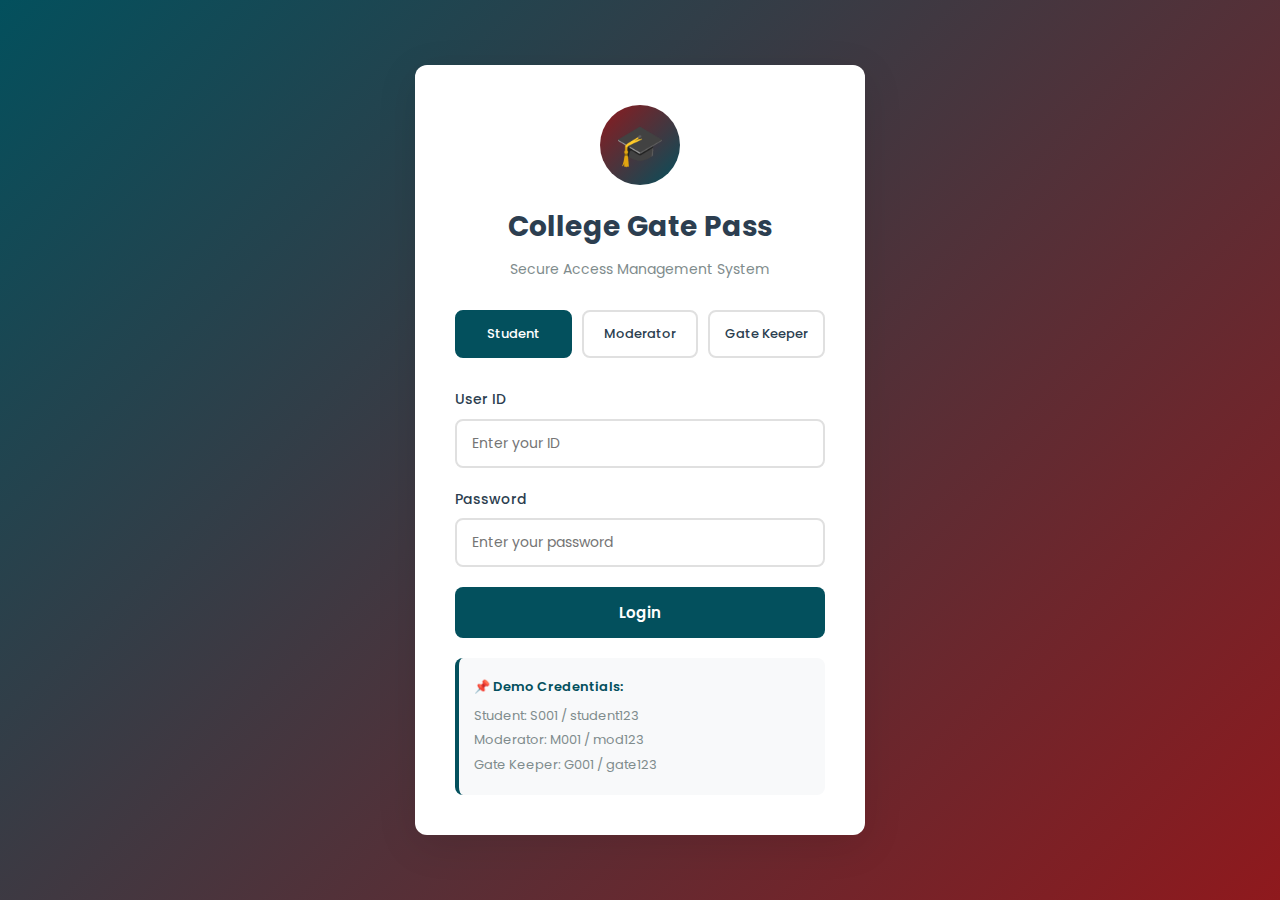
<file: college-gatepass/frontend/index.html>
<!DOCTYPE html>
<html lang="en">
<head>
    <meta charset="UTF-8">
    <meta name="viewport" content="width=device-width, initial-scale=1.0">
    <title>College Gate Pass System - Login</title>
    <link rel="stylesheet" href="styles.css">
</head>
<body>
    <div class="container">
        <div class="login-box">
            <div class="logo-section">
                <div class="logo-circle">🎓</div>
                <h1>College Gate Pass</h1>
                <p class="subtitle">Secure Access Management System</p>
            </div>

            <div class="role-selector">
                <button class="role-btn active" data-role="student">Student</button>
                <button class="role-btn" data-role="moderator">Moderator</button>
                <button class="role-btn" data-role="gatekeeper">Gate Keeper</button>
            </div>

            <form id="loginForm" class="login-form">
                <div class="form-group">
                    <label for="userId">User ID</label>
                    <input type="text" id="userId" placeholder="Enter your ID" required>
                </div>

                <div class="form-group" id="passwordGroup">
                    <label for="password">Password</label>
                    <input type="password" id="password" placeholder="Enter your password" required>
                </div>

                <button type="submit" class="btn-primary">Login</button>
            </form>

            <div class="demo-credentials">
                <p class="info-text">📌 Demo Credentials:</p>
                <p>Student: S001 / student123</p>
                <p>Moderator: M001 / mod123</p>
                <p>Gate Keeper: G001 / gate123</p>
            </div>
        </div>
    </div>

    <script>
        const roleBtns = document.querySelectorAll('.role-btn');
        const loginForm = document.getElementById('loginForm');
        let selectedRole = 'student';

        // Role selection
        roleBtns.forEach(btn => {
            btn.addEventListener('click', () => {
                roleBtns.forEach(b => b.classList.remove('active'));
                btn.classList.add('active');
                selectedRole = btn.dataset.role;
            });
        });

        // Login form submission
        loginForm.addEventListener('submit', async (e) => {
            e.preventDefault();
            
            const userId = document.getElementById('userId').value.trim();
            const password = document.getElementById('password').value;

            try {
                const response = await fetch('http://localhost:3000/api/login', {
                    method: 'POST',
                    headers: {
                        'Content-Type': 'application/json'
                    },
                    body: JSON.stringify({ userId, password, role: selectedRole })
                });

                const data = await response.json();

                if (data.success) {
                    // Store user info in localStorage
                    localStorage.setItem('userId', userId);
                    localStorage.setItem('role', selectedRole);
                    localStorage.setItem('userName', data.user.name);
                    
                    // Redirect based on role
                    window.location.href = `${selectedRole}.html`;
                } else {
                    alert('Login failed: ' + data.message);
                }
            } catch (error) {
                alert('Error: Server is not running! Please start the backend server first.\n\nRun: node server.js in the backend folder');
                console.error(error);
            }
        });
    </script>
</body>
</html>
</file>
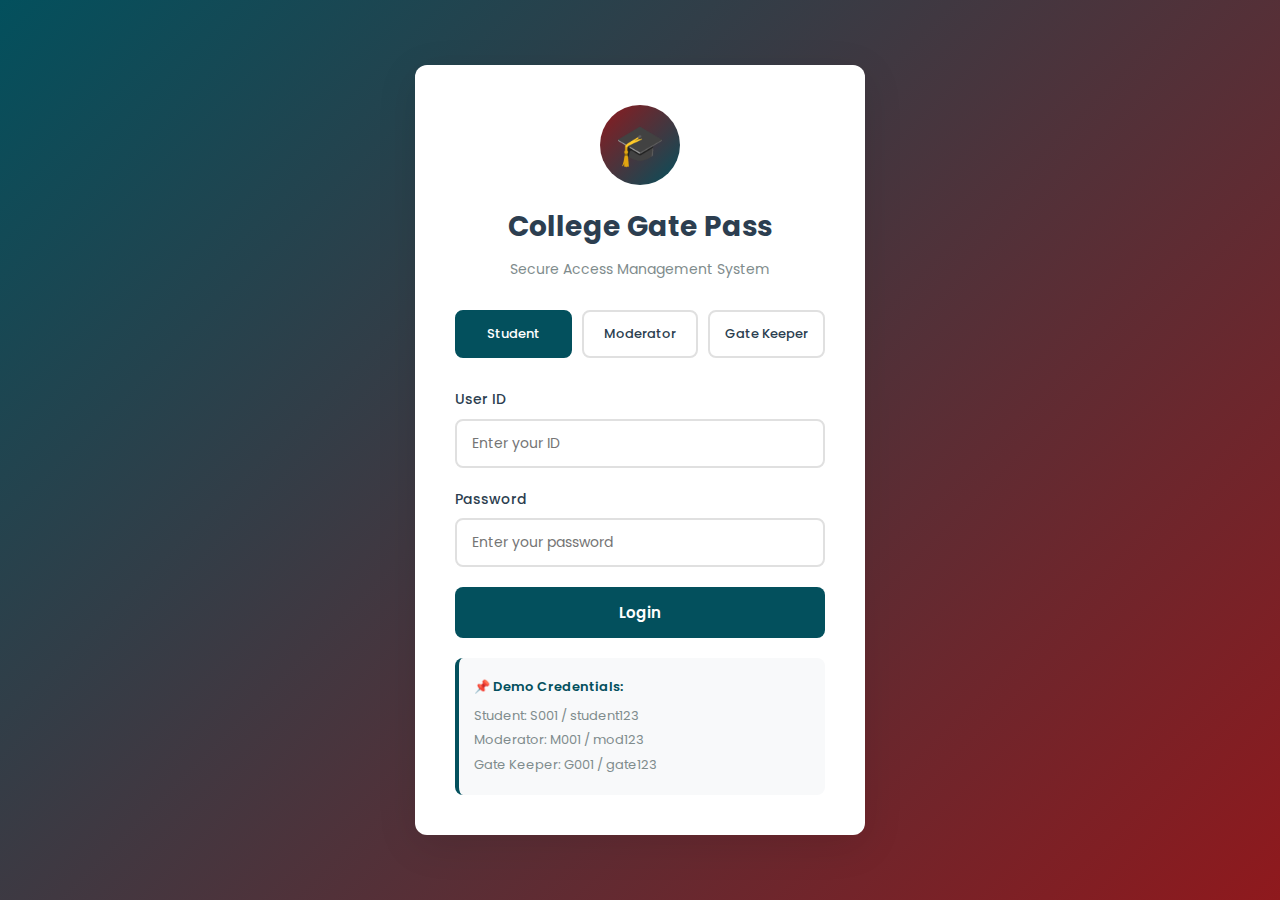
<file: college-gatepass/frontend/gatekeeper.html>
<!DOCTYPE html>
<html lang="en">
<head>
    <meta charset="UTF-8">
    <meta name="viewport" content="width=device-width, initial-scale=1.0">
    <title>Gate Keeper Dashboard</title>
    <link rel="stylesheet" href="styles.css">
</head>
<body>
    <nav class="navbar">
        <div class="nav-content">
            <div class="nav-left">
                <span class="logo">🎓 Gate Pass</span>
            </div>
            <div class="nav-right">
                <span id="userName" class="user-name"></span>
                <button onclick="logout()" class="btn-logout">Logout</button>
            </div>
        </div>
    </nav>

    <div class="dashboard-container">
        <div class="gatekeeper-section">
            <h1>Gate Keeper Verification</h1>
            <p class="subtitle">Scan or enter student ID to verify gate pass</p>

            <div class="scan-box">
                <div class="scan-icon">📱</div>
                <form id="scanForm" class="scan-form">
                    <div class="form-group">
                        <input 
                            type="text" 
                            id="studentId" 
                            placeholder="Enter Student ID (e.g., S001)" 
                            autofocus
                            required
                        >
                    </div>
                    <button type="submit" class="btn-primary btn-large">Verify Pass</button>
                </form>
            </div>

            <div id="verificationResult" class="verification-result"></div>

            <div class="recent-scans">
                <h2>Recent Verifications</h2>
                <div id="recentScans" class="scans-list">
                    <p class="no-data">No recent verifications</p>
                </div>
            </div>
        </div>
    </div>

    <script>
        const userId = localStorage.getItem('userId');
        const userName = localStorage.getItem('userName');

        // Check if user is logged in
        if (!userId || localStorage.getItem('role') !== 'gatekeeper') {
            window.location.href = 'index.html';
        }

        document.getElementById('userName').textContent = userName || userId;

        function logout() {
            localStorage.clear();
            window.location.href = 'index.html';
        }

        let recentScans = [];

        document.getElementById('scanForm').addEventListener('submit', async (e) => {
            e.preventDefault();
            
            const studentId = document.getElementById('studentId').value.trim().toUpperCase();
            await verifyStudent(studentId);
        });

        async function verifyStudent(studentId) {
            const resultDiv = document.getElementById('verificationResult');
            resultDiv.innerHTML = '<div class="loading">🔍 Verifying...</div>';

            try {
                const response = await fetch(`http://localhost:3000/api/verify/${studentId}`);
                const data = await response.json();

                if (data.success && data.hasPass && data.pass) {
                    const pass = data.pass;
                    
                    // Add to recent scans
                    addToRecentScans({
                        studentId: pass.studentId,
                        studentName: pass.studentName,
                        time: new Date().toLocaleString('en-IN'),
                        status: 'Valid Pass',
                        isValid: true
                    });
                    
                    resultDiv.innerHTML = `
                        <div class="verification-success fade-in">
                            <div class="success-icon">✓</div>
                            <h2>Valid Pass Found</h2>
                            <div class="pass-details">
                                <p><strong>Student:</strong> ${pass.studentName}</p>
                                <p><strong>Student ID:</strong> ${pass.studentId}</p>
                                <p><strong>Reason:</strong> ${pass.reason}</p>
                                <p><strong>Return Time:</strong> ${pass.returnTime}</p>
                                <p><strong>Approved by:</strong> ${pass.moderatorName}</p>
                                <p><strong>Approved on:</strong> ${new Date(pass.reviewedAt).toLocaleString('en-IN')}</p>
                            </div>
                            <button onclick="markAsUsed('${pass.id}')" class="btn-success btn-large">Mark as Used & Allow Exit</button>
                        </div>
                    `;
                } else {
                    addToRecentScans({
                        studentId: studentId,
                        studentName: 'Unknown',
                        time: new Date().toLocaleString('en-IN'),
                        status: 'No Valid Pass',
                        isValid: false
                    });

                    resultDiv.innerHTML = `
                        <div class="verification-error fade-in">
                            <div class="error-icon">✗</div>
                            <h2>No Valid Pass</h2>
                            <p>Student ID <strong>${studentId}</strong> does not have an approved gate pass.</p>
                            <p>Please ask the student to request a pass or contact the moderator.</p>
                        </div>
                    `;
                }

                // Clear input
                document.getElementById('studentId').value = '';
                document.getElementById('studentId').focus();

            } catch (error) {
                resultDiv.innerHTML = `
                    <div class="verification-error fade-in">
                        <div class="error-icon">⚠️</div>
                        <h2>Error</h2>
                        <p>Unable to verify pass. Please check if server is running.</p>
                    </div>
                `;
                console.error('Error verifying student:', error);
            }
        }

        async function markAsUsed(requestId) {
            if (!confirm('Mark this pass as used? Student will be allowed to exit.')) {
                return;
            }

            try {
                const response = await fetch(`http://localhost:3000/api/requests/${requestId}/use`, {
                    method: 'PUT',
                    headers: {
                        'Content-Type': 'application/json'
                    }
                });

                const data = await response.json();

                if (data.success) {
                    alert('✅ Pass marked as used! Student can exit.');
                    document.getElementById('verificationResult').innerHTML = '';
                    document.getElementById('studentId').focus();
                } else {
                    alert('❌ Failed to mark pass as used: ' + data.message);
                }
            } catch (error) {
                alert('❌ Error marking pass as used.');
                console.error(error);
            }
        }

        function addToRecentScans(scan) {
            recentScans.unshift(scan);
            if (recentScans.length > 10) {
                recentScans.pop();
            }
            displayRecentScans();
        }

        function displayRecentScans() {
            const scansDiv = document.getElementById('recentScans');
            
            if (recentScans.length === 0) {
                scansDiv.innerHTML = '<p class="no-data">No recent verifications</p>';
                return;
            }

            scansDiv.innerHTML = recentScans.map(scan => `
                <div class="scan-item fade-in">
                    <div class="scan-item-info">
                        <h4>${scan.studentName} (${scan.studentId})</h4>
                        <p>${scan.time}</p>
                    </div>
                    <span class="scan-status ${scan.isValid ? 'valid' : 'invalid'}">${scan.status}</span>
                </div>
            `).join('');
        }

        // Auto-focus on input field
        document.getElementById('studentId').focus();
    </script>
</body>
</html>
</file>
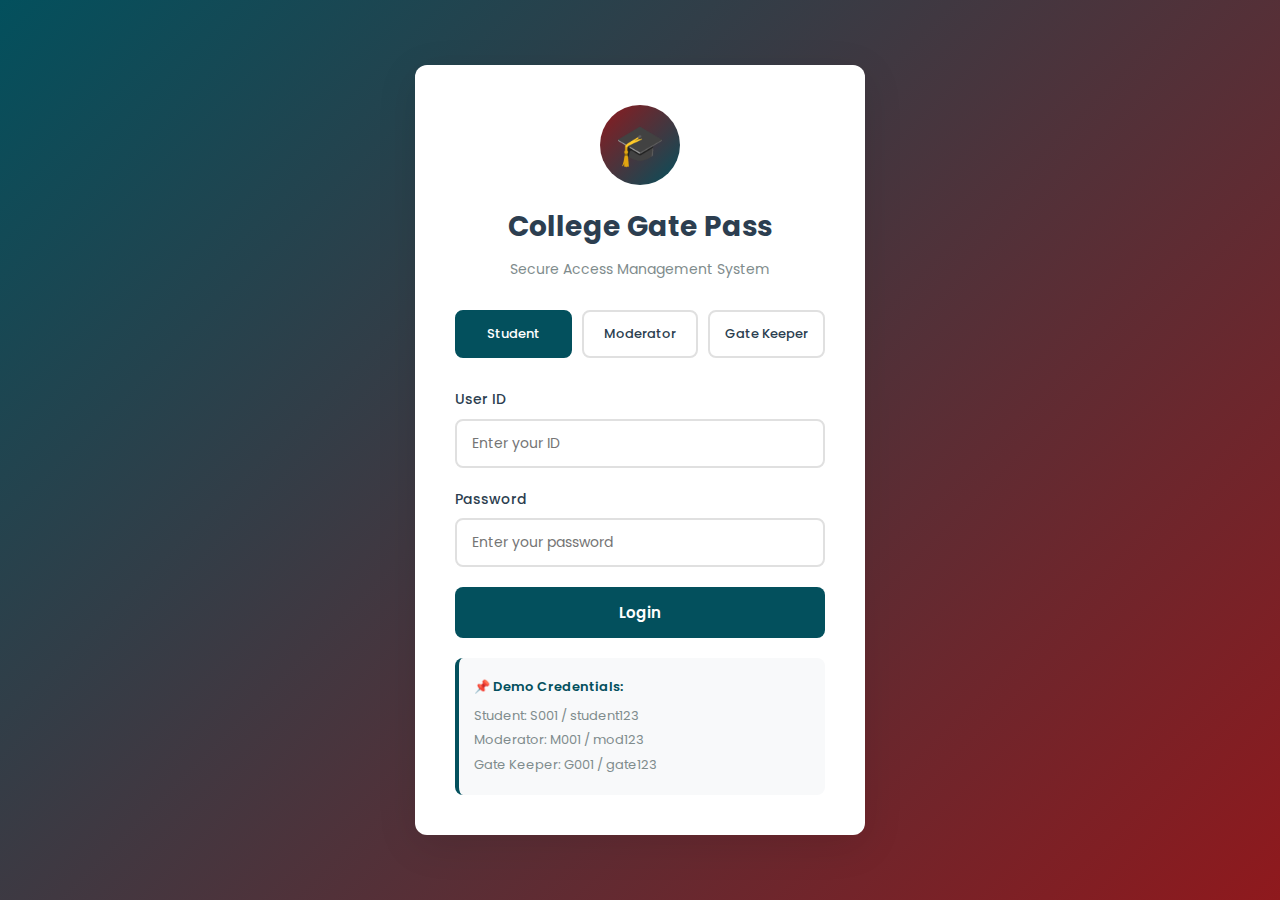
<file: college-gatepass/frontend/moderator.html>
<!DOCTYPE html>
<html lang="en">
<head>
    <meta charset="UTF-8">
    <meta name="viewport" content="width=device-width, initial-scale=1.0">
    <title>Moderator Dashboard</title>
    <link rel="stylesheet" href="styles.css">
</head>
<body>
    <nav class="navbar">
        <div class="nav-content">
            <div class="nav-left">
                <span class="logo">🎓 Gate Pass</span>
            </div>
            <div class="nav-right">
                <span id="userName" class="user-name"></span>
                <button onclick="logout()" class="btn-logout">Logout</button>
            </div>
        </div>
    </nav>

    <div class="dashboard-container">
        <div class="dashboard-header">
            <h1>Moderator Dashboard</h1>
            <div class="filter-tabs">
                <button class="filter-btn active" onclick="filterRequests('all')">All</button>
                <button class="filter-btn" onclick="filterRequests('Pending')">Pending</button>
                <button class="filter-btn" onclick="filterRequests('Approved')">Approved</button>
                <button class="filter-btn" onclick="filterRequests('Rejected')">Rejected</button>
            </div>
        </div>

        <div class="stats-grid">
            <div class="stat-card">
                <div class="stat-icon" style="background: #fff3cd;">⏳</div>
                <div class="stat-info">
                    <h3 id="pendingCount">0</h3>
                    <p>Pending Review</p>
                </div>
            </div>
            <div class="stat-card">
                <div class="stat-icon" style="background: #d4edda;">✓</div>
                <div class="stat-info">
                    <h3 id="approvedCount">0</h3>
                    <p>Approved</p>
                </div>
            </div>
            <div class="stat-card">
                <div class="stat-icon" style="background: #f8d7da;">✗</div>
                <div class="stat-info">
                    <h3 id="rejectedCount">0</h3>
                    <p>Rejected</p>
                </div>
            </div>
        </div>

        <div class="requests-section">
            <h2>Gate Pass Requests</h2>
            <div id="requestsList" class="requests-list">
                <p class="loading">Loading...</p>
            </div>
        </div>
    </div>

    <!-- Review Modal -->
    <div id="reviewModal" class="modal">
        <div class="modal-content">
            <span class="close" onclick="closeReviewModal()">&times;</span>
            <h2>Review Request</h2>
            <div id="reviewDetails"></div>
            <form id="reviewForm">
                <div class="form-group">
                    <label>Remarks (Optional)</label>
                    <textarea id="remarks" rows="3" placeholder="Enter your remarks..."></textarea>
                </div>
                <div class="modal-actions">
                    <button type="button" onclick="reviewRequest('Approved')" class="btn-success">✓ Approve</button>
                    <button type="button" onclick="reviewRequest('Rejected')" class="btn-danger">✗ Reject</button>
                </div>
            </form>
        </div>
    </div>

    <script>
        const userId = localStorage.getItem('userId');
        const userName = localStorage.getItem('userName');
        let allRequests = [];
        let currentRequestId = null;

        // Check if user is logged in
        if (!userId || localStorage.getItem('role') !== 'moderator') {
            window.location.href = 'index.html';
        }

        document.getElementById('userName').textContent = userName || userId;

        function logout() {
            localStorage.clear();
            window.location.href = 'index.html';
        }

        function openReviewModal(request) {
            currentRequestId = request.id;
            document.getElementById('reviewModal').style.display = 'block';
            document.getElementById('reviewDetails').innerHTML = `
                <div class="review-info">
                    <p><strong>Student:</strong> ${request.studentName} (${request.studentId})</p>
                    <p><strong>Reason:</strong> ${request.reason}</p>
                    <p><strong>Return Time:</strong> ${request.returnTime}</p>
                    <p><strong>Submitted:</strong> ${new Date(request.timestamp).toLocaleString('en-IN', {
                        day: '2-digit',
                        month: 'short',
                        year: 'numeric',
                        hour: '2-digit',
                        minute: '2-digit'
                    })}</p>
                </div>
            `;
        }

        function closeReviewModal() {
            document.getElementById('reviewModal').style.display = 'none';
            document.getElementById('remarks').value = '';
            currentRequestId = null;
        }

        async function reviewRequest(status) {
            const remarks = document.getElementById('remarks').value.trim();

            if (!currentRequestId) {
                alert('No request selected');
                return;
            }

            try {
                const response = await fetch(`http://localhost:3000/api/requests/${currentRequestId}/review`, {
                    method: 'PUT',
                    headers: {
                        'Content-Type': 'application/json'
                    },
                    body: JSON.stringify({
                        status,
                        moderatorId: userId,
                        moderatorName: userName,
                        remarks
                    })
                });

                const data = await response.json();

                if (data.success) {
                    alert(`✅ Request ${status.toLowerCase()} successfully!`);
                    closeReviewModal();
                    loadRequests();
                } else {
                    alert('❌ Failed to review request: ' + data.message);
                }
            } catch (error) {
                alert('❌ Error reviewing request. Please check if server is running.');
                console.error(error);
            }
        }

        async function loadRequests() {
            try {
                const response = await fetch('http://localhost:3000/api/requests');
                const data = await response.json();

                if (data.success) {
                    allRequests = data.requests;
                    displayRequests(allRequests);
                    updateStats(allRequests);
                }
            } catch (error) {
                document.getElementById('requestsList').innerHTML = '<p class="no-data">Error loading requests. Please refresh the page.</p>';
                console.error('Error loading requests:', error);
            }
        }

        function filterRequests(filter) {
            // Update active button
            document.querySelectorAll('.filter-btn').forEach(btn => {
                btn.classList.remove('active');
            });
            event.target.classList.add('active');

            // Filter and display
            const filtered = filter === 'all' 
                ? allRequests 
                : allRequests.filter(r => r.status === filter);
            displayRequests(filtered);
        }

        function displayRequests(requests) {
            const requestsList = document.getElementById('requestsList');
            
            if (requests.length === 0) {
                requestsList.innerHTML = '<p class="no-data">No requests found.</p>';
                return;
            }

            requestsList.innerHTML = requests.map(req => `
                <div class="request-card fade-in">
                    <div class="request-header">
                        <div>
                            <h3>${req.studentName}</h3>
                            <span class="student-id">${req.studentId}</span>
                        </div>
                        <span class="badge badge-${req.status.toLowerCase()}">${req.status}</span>
                    </div>
                    <div class="request-body">
                        <p><strong>Reason:</strong> ${req.reason}</p>
                        <p><strong>Return Time:</strong> ${req.returnTime}</p>
                        <p><strong>Submitted:</strong> ${new Date(req.timestamp).toLocaleString('en-IN', {
                            day: '2-digit',
                            month: 'short',
                            year: 'numeric',
                            hour: '2-digit',
                            minute: '2-digit'
                        })}</p>
                        ${req.moderatorRemarks ? `<p><strong>Remarks:</strong> ${req.moderatorRemarks}</p>` : ''}
                        ${req.moderatorName ? `<p><strong>Reviewed by:</strong> ${req.moderatorName}</p>` : ''}
                        ${req.reviewedAt ? `<p><strong>Reviewed on:</strong> ${new Date(req.reviewedAt).toLocaleString('en-IN')}</p>` : ''}
                    </div>
                    ${req.status === 'Pending' ? `
                        <div class="request-actions">
                            <button onclick='openReviewModal(${JSON.stringify(req).replace(/'/g, "&apos;")})' class="btn-primary">Review Request</button>
                        </div>
                    ` : ''}
                </div>
            `).join('');
        }

        function updateStats(requests) {
            const pending = requests.filter(r => r.status === 'Pending').length;
            const approved = requests.filter(r => r.status === 'Approved').length;
            const rejected = requests.filter(r => r.status === 'Rejected').length;

            document.getElementById('pendingCount').textContent = pending;
            document.getElementById('approvedCount').textContent = approved;
            document.getElementById('rejectedCount').textContent = rejected;
        }

        // Load requests on page load
        loadRequests();

        // Auto-refresh every 30 seconds
        setInterval(loadRequests, 30000);
    </script>
</body>
</html>
</file>
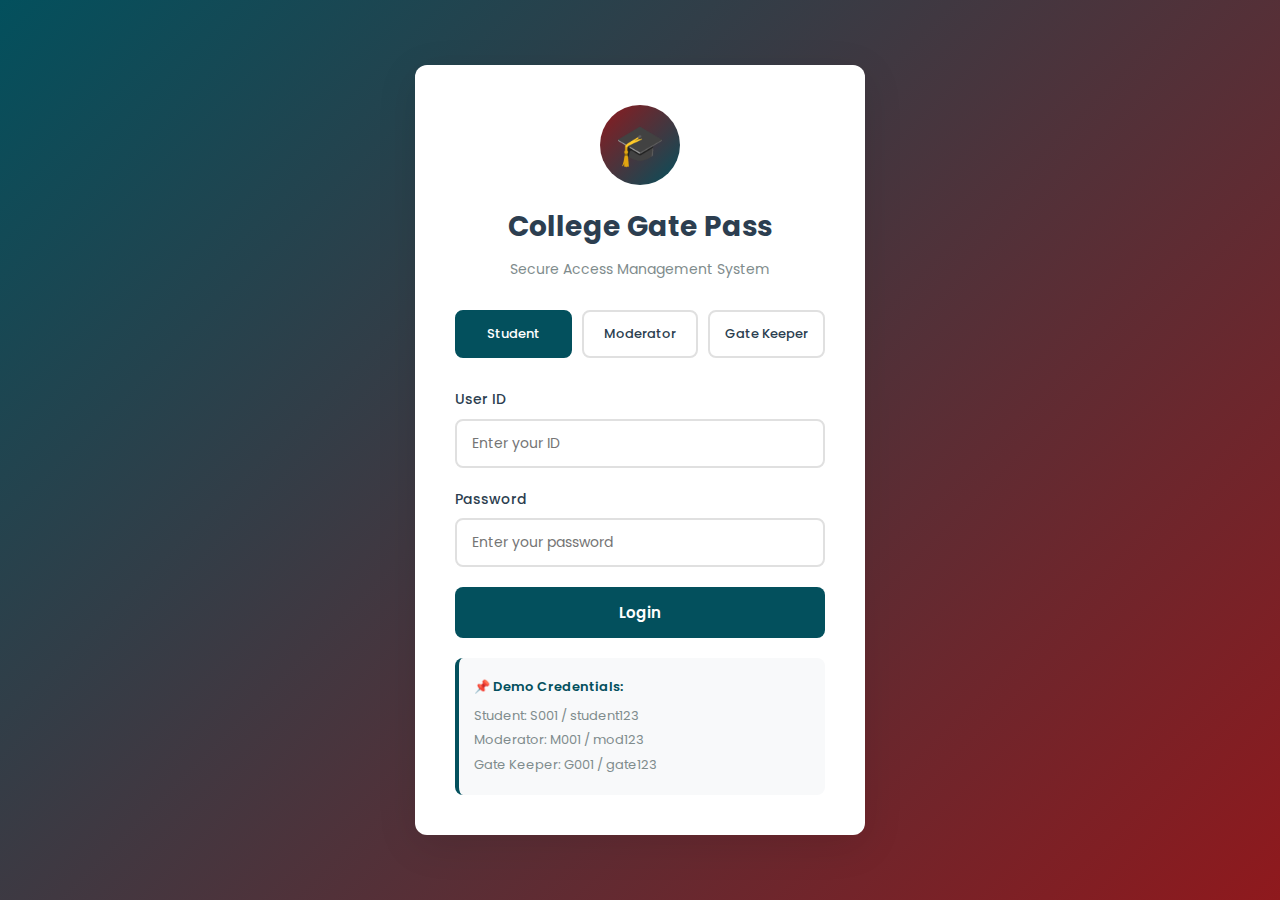
<file: college-gatepass/frontend/student.html>
<!DOCTYPE html>
<html lang="en">
<head>
    <meta charset="UTF-8">
    <meta name="viewport" content="width=device-width, initial-scale=1.0">
    <title>Student Dashboard</title>
    <link rel="stylesheet" href="styles.css">
</head>
<body>
    <nav class="navbar">
        <div class="nav-content">
            <div class="nav-left">
                <span class="logo">🎓 Gate Pass</span>
            </div>
            <div class="nav-right">
                <span id="userName" class="user-name"></span>
                <button onclick="logout()" class="btn-logout">Logout</button>
            </div>
        </div>
    </nav>

    <div class="dashboard-container">
        <div class="dashboard-header">
            <h1>Student Dashboard</h1>
            <button onclick="openRequestModal()" class="btn-primary">+ New Request</button>
        </div>

        <div class="stats-grid">
            <div class="stat-card">
                <div class="stat-icon" style="background: #fff3cd;">⏳</div>
                <div class="stat-info">
                    <h3 id="pendingCount">0</h3>
                    <p>Pending</p>
                </div>
            </div>
            <div class="stat-card">
                <div class="stat-icon" style="background: #d4edda;">✓</div>
                <div class="stat-info">
                    <h3 id="approvedCount">0</h3>
                    <p>Approved</p>
                </div>
            </div>
            <div class="stat-card">
                <div class="stat-icon" style="background: #f8d7da;">✗</div>
                <div class="stat-info">
                    <h3 id="rejectedCount">0</h3>
                    <p>Rejected</p>
                </div>
            </div>
        </div>

        <div class="requests-section">
            <h2>My Requests</h2>
            <div id="requestsList" class="requests-list">
                <p class="loading">Loading...</p>
            </div>
        </div>
    </div>

    <!-- Modal for New Request -->
    <div id="requestModal" class="modal">
        <div class="modal-content">
            <span class="close" onclick="closeRequestModal()">&times;</span>
            <h2>New Gate Pass Request</h2>
            <form id="requestForm">
                <div class="form-group">
                    <label>Reason for Exit</label>
                    <textarea id="reason" rows="4" placeholder="Enter your reason (e.g., Medical appointment, Family emergency, etc.)" required></textarea>
                </div>
                <div class="form-group">
                    <label>Expected Return Time</label>
                    <input type="time" id="returnTime" required>
                </div>
                <button type="submit" class="btn-primary">Submit Request</button>
            </form>
        </div>
    </div>

    <script>
        const userId = localStorage.getItem('userId');
        const userName = localStorage.getItem('userName');

        // Check if user is logged in
        if (!userId || localStorage.getItem('role') !== 'student') {
            window.location.href = 'index.html';
        }

        document.getElementById('userName').textContent = userName || userId;

        function logout() {
            localStorage.clear();
            window.location.href = 'index.html';
        }

        function openRequestModal() {
            document.getElementById('requestModal').style.display = 'block';
        }

        function closeRequestModal() {
            document.getElementById('requestModal').style.display = 'none';
        }

        // Close modal when clicking outside
        window.onclick = function(event) {
            const modal = document.getElementById('requestModal');
            if (event.target == modal) {
                modal.style.display = 'none';
            }
        }

        // Submit new request
        document.getElementById('requestForm').addEventListener('submit', async (e) => {
            e.preventDefault();
            
            const reason = document.getElementById('reason').value.trim();
            const returnTime = document.getElementById('returnTime').value;

            if (!reason || !returnTime) {
                alert('Please fill all fields');
                return;
            }

            try {
                const response = await fetch('http://localhost:3000/api/requests', {
                    method: 'POST',
                    headers: {
                        'Content-Type': 'application/json'
                    },
                    body: JSON.stringify({
                        studentId: userId,
                        studentName: userName,
                        reason,
                        returnTime
                    })
                });

                const data = await response.json();

                if (data.success) {
                    alert('✅ Request submitted successfully!');
                    closeRequestModal();
                    loadRequests();
                    document.getElementById('requestForm').reset();
                } else {
                    alert('❌ Failed to submit request: ' + data.message);
                }
            } catch (error) {
                alert('❌ Error submitting request. Please check if server is running.');
                console.error(error);
            }
        });

        // Load student's requests
        async function loadRequests() {
            try {
                const response = await fetch(`http://localhost:3000/api/requests/student/${userId}`);
                const data = await response.json();

                if (data.success) {
                    displayRequests(data.requests);
                    updateStats(data.requests);
                }
            } catch (error) {
                document.getElementById('requestsList').innerHTML = '<p class="no-data">Error loading requests. Please refresh the page.</p>';
                console.error('Error loading requests:', error);
            }
        }

        function displayRequests(requests) {
            const requestsList = document.getElementById('requestsList');
            
            if (requests.length === 0) {
                requestsList.innerHTML = '<p class="no-data">No requests yet. Click "New Request" to create one.</p>';
                return;
            }

            requestsList.innerHTML = requests.map(req => `
                <div class="request-card fade-in">
                    <div class="request-header">
                        <div>
                            <span class="badge badge-${req.status.toLowerCase()}">${req.status}</span>
                        </div>
                        <span class="request-date">${new Date(req.timestamp).toLocaleString('en-IN', { 
                            day: '2-digit', 
                            month: 'short', 
                            year: 'numeric',
                            hour: '2-digit',
                            minute: '2-digit'
                        })}</span>
                    </div>
                    <div class="request-body">
                        <p><strong>Reason:</strong> ${req.reason}</p>
                        <p><strong>Return Time:</strong> ${req.returnTime}</p>
                        ${req.moderatorRemarks ? `<p><strong>Moderator Remarks:</strong> ${req.moderatorRemarks}</p>` : ''}
                        ${req.moderatorName ? `<p><strong>Reviewed by:</strong> ${req.moderatorName}</p>` : ''}
                        ${req.reviewedAt ? `<p><strong>Reviewed on:</strong> ${new Date(req.reviewedAt).toLocaleString('en-IN')}</p>` : ''}
                        ${req.used ? '<p><strong>Status:</strong> ✅ Pass Used</p>' : ''}
                    </div>
                </div>
            `).join('');
        }

        function updateStats(requests) {
            const pending = requests.filter(r => r.status === 'Pending').length;
            const approved = requests.filter(r => r.status === 'Approved').length;
            const rejected = requests.filter(r => r.status === 'Rejected').length;

            document.getElementById('pendingCount').textContent = pending;
            document.getElementById('approvedCount').textContent = approved;
            document.getElementById('rejectedCount').textContent = rejected;
        }

        // Load requests on page load
        loadRequests();

        // Auto-refresh every 30 seconds
        setInterval(loadRequests, 30000);
    </script>
</body>
</html>
</file>
<file: college-gatepass/frontend/styles.css>
/* frontend/styles.css */

/* Import Poppins Font */
@import url('https://fonts.googleapis.com/css2?family=Poppins:wght@300;400;500;600;700&display=swap');

/* ==================== RESET & BASE STYLES ==================== */
* {
    margin: 0;
    padding: 0;
    box-sizing: border-box;
}

body {
    font-family: 'Poppins', sans-serif;
    background-color: #fefdf8;
    color: #2c3e50;
    line-height: 1.6;
    min-height: 100vh;
}

/* ==================== COLORS ==================== */
:root {
    --primary-red: #8f191d;
    --primary-teal: #03505d;
    --bg-wheat: #fefdf8;
    --white: #ffffff;
    --text-dark: #2c3e50;
    --text-light: #7f8c8d;
    --success: #27ae60;
    --warning: #f39c12;
    --danger: #e74c3c;
    --pending: #f39c12;
    --border: #e0e0e0;
    --shadow: rgba(0, 0, 0, 0.1);
}

/* ==================== LOGIN PAGE ==================== */
.container {
    min-height: 100vh;
    display: flex;
    align-items: center;
    justify-content: center;
    padding: 20px;
    background: linear-gradient(135deg, var(--primary-teal) 0%, var(--primary-red) 100%);
}

.login-box {
    background: var(--white);
    padding: 40px;
    border-radius: 12px;
    box-shadow: 0 10px 40px var(--shadow);
    max-width: 450px;
    width: 100%;
}

.logo-section {
    text-align: center;
    margin-bottom: 30px;
}

.logo-circle {
    width: 80px;
    height: 80px;
    background: linear-gradient(135deg, var(--primary-red), var(--primary-teal));
    border-radius: 50%;
    display: flex;
    align-items: center;
    justify-content: center;
    font-size: 40px;
    margin: 0 auto 20px;
}

.logo-section h1 {
    font-size: 28px;
    font-weight: 700;
    color: var(--text-dark);
    margin-bottom: 8px;
}

.subtitle {
    color: var(--text-light);
    font-size: 14px;
    font-weight: 400;
}

/* Role Selector */
.role-selector {
    display: flex;
    gap: 10px;
    margin-bottom: 30px;
}

.role-btn {
    flex: 1;
    padding: 12px;
    border: 2px solid var(--border);
    background: var(--white);
    border-radius: 8px;
    cursor: pointer;
    font-family: 'Poppins', sans-serif;
    font-size: 13px;
    font-weight: 500;
    color: var(--text-dark);
    transition: all 0.3s ease;
}

.role-btn:hover {
    border-color: var(--primary-teal);
}

.role-btn.active {
    background: var(--primary-teal);
    border-color: var(--primary-teal);
    color: var(--white);
}

/* Form Styles */
.login-form {
    margin-bottom: 20px;
}

.form-group {
    margin-bottom: 20px;
}

.form-group label {
    display: block;
    margin-bottom: 8px;
    font-weight: 500;
    font-size: 14px;
    color: var(--text-dark);
}

.form-group input,
.form-group textarea,
.form-group select {
    width: 100%;
    padding: 12px 15px;
    border: 2px solid var(--border);
    border-radius: 8px;
    font-family: 'Poppins', sans-serif;
    font-size: 14px;
    transition: border-color 0.3s ease;
}

.form-group input:focus,
.form-group textarea:focus,
.form-group select:focus {
    outline: none;
    border-color: var(--primary-teal);
}

.form-group textarea {
    resize: vertical;
    min-height: 100px;
}

/* Buttons */
.btn-primary {
    width: 100%;
    padding: 14px;
    background: var(--primary-teal);
    color: var(--white);
    border: none;
    border-radius: 8px;
    font-family: 'Poppins', sans-serif;
    font-size: 15px;
    font-weight: 600;
    cursor: pointer;
    transition: all 0.3s ease;
}

.btn-primary:hover {
    background: #024854;
    transform: translateY(-2px);
    box-shadow: 0 5px 15px var(--shadow);
}

.btn-success {
    background: var(--success);
    color: var(--white);
    padding: 10px 20px;
    border: none;
    border-radius: 8px;
    font-family: 'Poppins', sans-serif;
    font-weight: 500;
    cursor: pointer;
    transition: all 0.3s ease;
}

.btn-success:hover {
    background: #229954;
}

.btn-danger {
    background: var(--danger);
    color: var(--white);
    padding: 10px 20px;
    border: none;
    border-radius: 8px;
    font-family: 'Poppins', sans-serif;
    font-weight: 500;
    cursor: pointer;
    transition: all 0.3s ease;
}

.btn-danger:hover {
    background: #c0392b;
}

.btn-large {
    padding: 16px;
    font-size: 16px;
}

/* Demo Credentials */
.demo-credentials {
    background: #f8f9fa;
    padding: 15px;
    border-radius: 8px;
    border-left: 4px solid var(--primary-teal);
}

.demo-credentials .info-text {
    font-weight: 600;
    margin-bottom: 8px;
    color: var(--primary-teal);
}

.demo-credentials p {
    font-size: 13px;
    color: var(--text-light);
    margin: 4px 0;
}

/* ==================== NAVIGATION BAR ==================== */
.navbar {
    background: var(--white);
    box-shadow: 0 2px 10px var(--shadow);
    padding: 15px 0;
    position: sticky;
    top: 0;
    z-index: 100;
}

.nav-content {
    max-width: 1200px;
    margin: 0 auto;
    padding: 0 20px;
    display: flex;
    justify-content: space-between;
    align-items: center;
}

.nav-left .logo {
    font-size: 20px;
    font-weight: 700;
    color: var(--primary-teal);
}

.nav-right {
    display: flex;
    align-items: center;
    gap: 20px;
}

.user-name {
    font-weight: 500;
    color: var(--text-dark);
}

.btn-logout {
    padding: 8px 20px;
    background: var(--primary-red);
    color: var(--white);
    border: none;
    border-radius: 6px;
    font-family: 'Poppins', sans-serif;
    font-weight: 500;
    cursor: pointer;
    transition: all 0.3s ease;
}

.btn-logout:hover {
    background: #6d1315;
}

/* ==================== DASHBOARD ==================== */
.dashboard-container {
    max-width: 1200px;
    margin: 0 auto;
    padding: 40px 20px;
}

.dashboard-header {
    display: flex;
    justify-content: space-between;
    align-items: center;
    margin-bottom: 30px;
}

.dashboard-header h1 {
    font-size: 32px;
    font-weight: 700;
    color: var(--text-dark);
}

/* Stats Grid */
.stats-grid {
    display: grid;
    grid-template-columns: repeat(auto-fit, minmax(250px, 1fr));
    gap: 20px;
    margin-bottom: 40px;
}

.stat-card {
    background: var(--white);
    padding: 25px;
    border-radius: 12px;
    box-shadow: 0 2px 10px var(--shadow);
    display: flex;
    align-items: center;
    gap: 20px;
    transition: transform 0.3s ease;
}

.stat-card:hover {
    transform: translateY(-5px);
}

.stat-icon {
    width: 60px;
    height: 60px;
    border-radius: 12px;
    display: flex;
    align-items: center;
    justify-content: center;
    font-size: 28px;
}

.stat-info h3 {
    font-size: 32px;
    font-weight: 700;
    color: var(--text-dark);
    margin-bottom: 5px;
}

.stat-info p {
    font-size: 14px;
    color: var(--text-light);
    font-weight: 500;
}

/* Filter Tabs */
.filter-tabs {
    display: flex;
    gap: 10px;
}

.filter-btn {
    padding: 10px 20px;
    background: var(--white);
    border: 2px solid var(--border);
    border-radius: 8px;
    font-family: 'Poppins', sans-serif;
    font-weight: 500;
    cursor: pointer;
    transition: all 0.3s ease;
}

.filter-btn:hover {
    border-color: var(--primary-teal);
}

.filter-btn.active {
    background: var(--primary-teal);
    border-color: var(--primary-teal);
    color: var(--white);
}

/* Requests Section */
.requests-section {
    margin-top: 30px;
}

.requests-section h2 {
    font-size: 24px;
    font-weight: 600;
    margin-bottom: 20px;
    color: var(--text-dark);
}

.requests-list {
    display: grid;
    gap: 20px;
}

.request-card {
    background: var(--white);
    padding: 20px;
    border-radius: 12px;
    box-shadow: 0 2px 10px var(--shadow);
    transition: transform 0.3s ease;
}

.request-card:hover {
    transform: translateY(-3px);
}

.request-header {
    display: flex;
    justify-content: space-between;
    align-items: flex-start;
    margin-bottom: 15px;
    padding-bottom: 15px;
    border-bottom: 1px solid var(--border);
}

.request-header h3 {
    font-size: 18px;
    font-weight: 600;
    color: var(--text-dark);
    margin-bottom: 5px;
}

.student-id {
    font-size: 13px;
    color: var(--text-light);
    font-weight: 500;
}

.request-date {
    font-size: 12px;
    color: var(--text-light);
}

.request-body p {
    margin: 10px 0;
    font-size: 14px;
    line-height: 1.6;
}

.request-body strong {
    color: var(--text-dark);
    font-weight: 600;
}

.request-actions {
    margin-top: 15px;
    padding-top: 15px;
    border-top: 1px solid var(--border);
}

/* Badges */
.badge {
    padding: 6px 12px;
    border-radius: 20px;
    font-size: 12px;
    font-weight: 600;
    text-transform: uppercase;
    letter-spacing: 0.5px;
}

.badge-pending {
    background: #fff3cd;
    color: #856404;
}

.badge-approved {
    background: #d4edda;
    color: #155724;
}

.badge-rejected {
    background: #f8d7da;
    color: #721c24;
}

/* No Data */
.no-data {
    text-align: center;
    padding: 40px;
    color: var(--text-light);
    font-size: 16px;
}

/* ==================== MODAL ==================== */
.modal {
    display: none;
    position: fixed;
    z-index: 1000;
    left: 0;
    top: 0;
    width: 100%;
    height: 100%;
    background-color: rgba(0, 0, 0, 0.5);
    animation: fadeIn 0.3s ease;
}

@keyframes fadeIn {
    from { opacity: 0; }
    to { opacity: 1; }
}

.modal-content {
    background-color: var(--white);
    margin: 5% auto;
    padding: 30px;
    border-radius: 12px;
    width: 90%;
    max-width: 500px;
    position: relative;
    animation: slideIn 0.3s ease;
}

@keyframes slideIn {
    from {
        transform: translateY(-50px);
        opacity: 0;
    }
    to {
        transform: translateY(0);
        opacity: 1;
    }
}

.modal-content h2 {
    margin-bottom: 20px;
    color: var(--text-dark);
    font-size: 24px;
    font-weight: 600;
}

.close {
    position: absolute;
    right: 20px;
    top: 20px;
    font-size: 28px;
    font-weight: 700;
    color: var(--text-light);
    cursor: pointer;
    transition: color 0.3s ease;
}

.close:hover {
    color: var(--text-dark);
}

.modal-actions {
    display: flex;
    gap: 10px;
    margin-top: 20px;
}

.modal-actions button {
    flex: 1;
}

.review-info {
    background: #f8f9fa;
    padding: 15px;
    border-radius: 8px;
    margin-bottom: 20px;
}

.review-info p {
    margin: 8px 0;
    font-size: 14px;
}

/* ==================== GATEKEEPER SPECIFIC ==================== */
.gatekeeper-section {
    max-width: 600px;
    margin: 0 auto;
    text-align: center;
}

.gatekeeper-section h1 {
    font-size: 32px;
    font-weight: 700;
    color: var(--text-dark);
    margin-bottom: 10px;
}

.scan-box {
    background: var(--white);
    padding: 40px;
    border-radius: 12px;
    box-shadow: 0 2px 10px var(--shadow);
    margin: 30px 0;
}

.scan-icon {
    font-size: 80px;
    margin-bottom: 20px;
}

.scan-form input {
    text-align: center;
    font-size: 18px;
    font-weight: 500;
}

.verification-result {
    margin: 30px 0;
}

.verification-success {
    background: #d4edda;
    padding: 30px;
    border-radius: 12px;
    border-left: 5px solid var(--success);
}

.success-icon {
    font-size: 60px;
    color: var(--success);
    margin-bottom: 15px;
}

.verification-success h2 {
    color: var(--success);
    margin-bottom: 20px;
}

.pass-details {
    background: var(--white);
    padding: 20px;
    border-radius: 8px;
    margin: 20px 0;
    text-align: left;
}

.verification-error {
    background: #f8d7da;
    padding: 30px;
    border-radius: 12px;
    border-left: 5px solid var(--danger);
}

.error-icon {
    font-size: 60px;
    color: var(--danger);
    margin-bottom: 15px;
}

.verification-error h2 {
    color: var(--danger);
    margin-bottom: 10px;
}

.recent-scans {
    margin-top: 40px;
}

.recent-scans h2 {
    font-size: 20px;
    font-weight: 600;
    margin-bottom: 20px;
    text-align: left;
}

.scans-list {
    text-align: left;
}

.scan-item {
    background: var(--white);
    padding: 15px;
    border-radius: 8px;
    margin-bottom: 10px;
    box-shadow: 0 2px 5px var(--shadow);
    display: flex;
    justify-content: space-between;
    align-items: center;
}

.scan-item-info h4 {
    font-weight: 600;
    color: var(--text-dark);
    margin-bottom: 5px;
}

.scan-item-info p {
    font-size: 13px;
    color: var(--text-light);
}

.scan-status {
    font-size: 12px;
    font-weight: 600;
    padding: 5px 10px;
    border-radius: 15px;
}

.scan-status.valid {
    background: #d4edda;
    color: #155724;
}

.scan-status.invalid {
    background: #f8d7da;
    color: #721c24;
}

.loading {
    text-align: center;
    padding: 20px;
    color: var(--text-light);
    font-size: 16px;
}

/* ==================== RESPONSIVE DESIGN ==================== */
@media (max-width: 768px) {
    .dashboard-header {
        flex-direction: column;
        gap: 20px;
        align-items: flex-start;
    }

    .stats-grid {
        grid-template-columns: 1fr;
    }

    .filter-tabs {
        flex-wrap: wrap;
    }

    .filter-btn {
        font-size: 13px;
        padding: 8px 15px;
    }

    .role-selector {
        flex-direction: column;
    }

    .nav-right {
        flex-direction: column;
        gap: 10px;
    }

    .modal-content {
        width: 95%;
        margin: 10% auto;
        padding: 20px;
    }

    .modal-actions {
        flex-direction: column;
    }
}

/* ==================== ANIMATIONS ==================== */
.fade-in {
    animation: fadeIn 0.5s ease;
}

.slide-up {
    animation: slideUp 0.5s ease;
}

@keyframes slideUp {
    from {
        transform: translateY(20px);
        opacity: 0;
    }
    to {
        transform: translateY(0);
        opacity: 1;
    }
}
</file>
